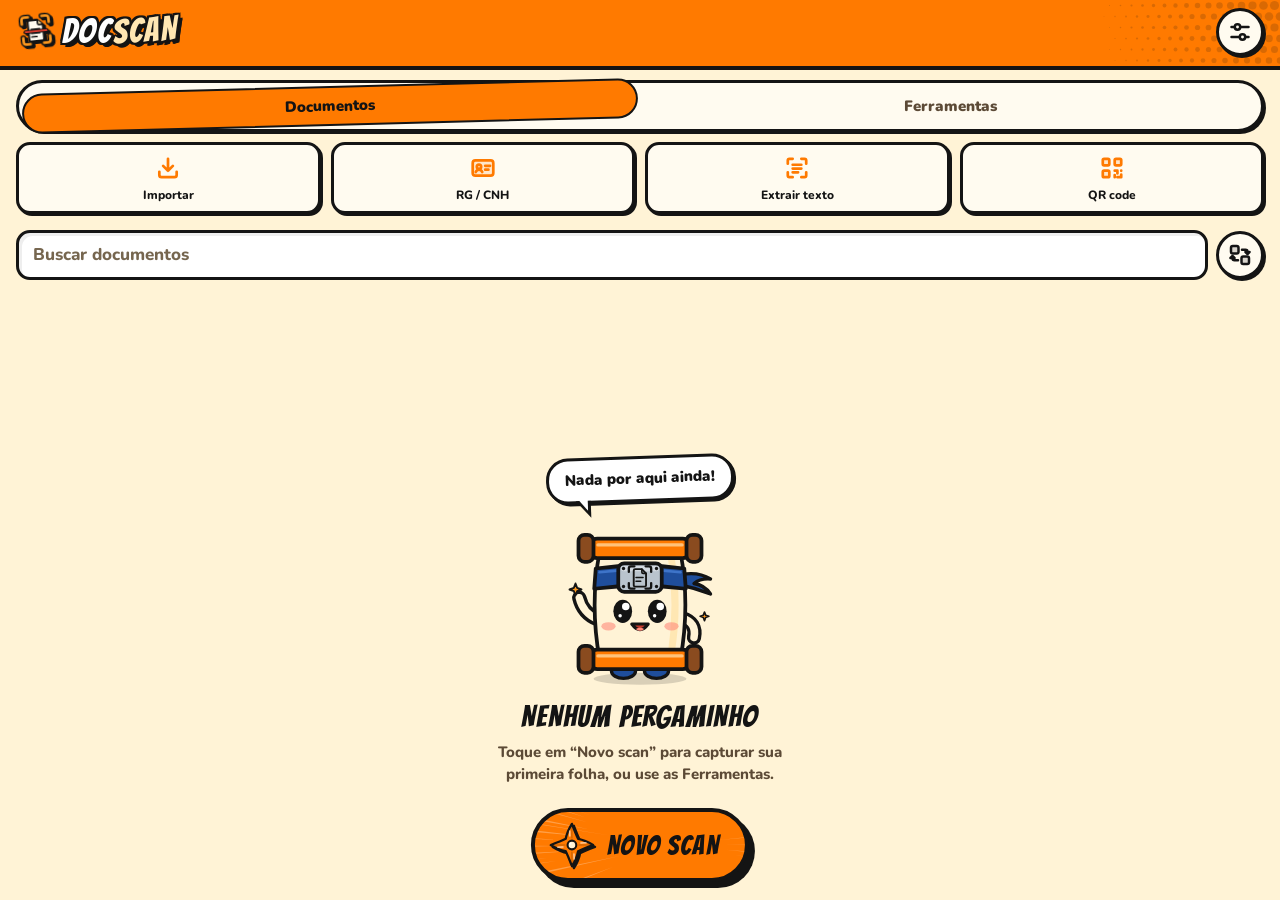
<file: index.html>
<!DOCTYPE html>
<html lang="pt-BR">
<head>
<meta charset="UTF-8">
<meta name="viewport" content="width=device-width, initial-scale=1, viewport-fit=cover">
<meta name="apple-mobile-web-app-capable" content="yes">
<meta name="mobile-web-app-capable" content="yes">
<meta name="apple-mobile-web-app-status-bar-style" content="default">
<meta name="apple-mobile-web-app-title" content="DocScan">
<meta name="theme-color" content="#FF7A00">
<meta name="format-detection" content="telephone=no">
<title>DocScan</title>
<link rel="manifest" href="manifest.json">
<link rel="apple-touch-icon" href="icons/apple-touch-icon.png">
<link rel="icon" href="icons/icon-192.png">
<link rel="preconnect" href="https://fonts.googleapis.com">
<link rel="preconnect" href="https://fonts.gstatic.com" crossorigin>
<link href="https://fonts.googleapis.com/css2?family=Bangers&family=Nunito:wght@700;800;900&display=swap" rel="stylesheet">
<link rel="stylesheet" href="css/theme.css">
<link rel="stylesheet" href="css/app.css">
</head>
<body>

<!-- ============ HOME ============ -->
<section class="screen is-active" id="screen-home">
  <header class="app-header">
    <h1 class="app-title"><img class="app-title__mark" src="assets/emblem.svg" alt="">Doc<span class="app-title__accent">Scan</span></h1>
    <span class="app-header__spacer"></span>
    <button class="btn-icon" id="home-settings" aria-label="Ajustes"><svg class="ico"><use href="assets/icons.svg#i-settings"/></svg></button>
  </header>
  <div class="home-tabs">
    <div class="seg" role="group" aria-label="Seções">
      <button class="seg__opt" aria-pressed="true" data-tab="docs">Documentos</button>
      <button class="seg__opt" aria-pressed="false" data-tab="tools">Ferramentas</button>
    </div>
  </div>
  <div class="screen__body" id="home-docs">
    <div class="quick-row">
      <button class="quick" data-quick="import"><svg class="ico"><use href="assets/icons-extra.svg#x-import"/></svg>Importar</button>
      <button class="quick" data-quick="idcard"><svg class="ico"><use href="assets/icons-extra.svg#x-id"/></svg>RG / CNH</button>
      <button class="quick" data-quick="ocr"><svg class="ico"><use href="assets/icons-extra.svg#x-ocr"/></svg>Extrair texto</button>
      <button class="quick" data-quick="qr"><svg class="ico"><use href="assets/icons-extra.svg#x-qr"/></svg>QR code</button>
    </div>
    <div class="search-row">
      <input class="field" id="home-search" type="search" placeholder="Buscar documentos" aria-label="Buscar documentos" autocomplete="off">
      <button class="btn-icon" id="home-sort" aria-label="Ordenar"><svg class="ico"><use href="assets/icons-extra.svg#x-sort"/></svg></button>
    </div>
    <div class="scroll-grid" id="doc-grid"></div>
    <div class="home-empty" id="home-empty" hidden>
      <div class="empty-state">
        <span class="speech">Nada por aqui ainda!</span>
        <img class="empty-state__art" src="assets/mascot.svg" alt="">
        <h3 class="empty-state__title">Nenhum pergaminho</h3>
        <p class="empty-state__text">Toque em “Novo scan” para capturar sua primeira folha, ou use as Ferramentas.</p>
      </div>
    </div>
  </div>
  <div class="screen__body" id="home-tools" hidden></div>
  <button class="scan-cta scan-cta--dock" id="btn-scan"><img class="scan-cta__star" src="assets/shuriken.svg" alt="">Novo scan</button>
</section>

<!-- ============ CAMERA ============ -->
<section class="screen" id="screen-camera">
  <div class="cam-screen">
    <video class="cam-video" id="cam-video" playsinline muted autoplay></video>
    <canvas class="cam-overlay" id="cam-overlay"></canvas>
    <div class="qr-frame" id="qr-frame" hidden></div>
    <div class="flash" id="cam-flash"></div>
    <div class="speed-burst" id="cam-burst"></div>
    <div class="cam-nocam" id="cam-nocam" hidden>
      <div class="panel panel--notice">
        <img src="assets/mascot.svg" alt="">
        <h3 id="nocam-title">Câmera ao vivo indisponível</h3>
        <p id="nocam-text">Use a câmera do próprio iPhone: tire a foto e o app encontra a folha sozinho.</p>
        <button class="btn btn--primary btn--lg btn--block" id="nocam-native"><svg class="ico"><use href="assets/icons.svg#i-camera"/></svg>Abrir câmera do iPhone</button>
        <button class="btn btn--secondary btn--block" id="nocam-gallery"><svg class="ico"><use href="assets/icons.svg#i-gallery"/></svg>Escolher fotos</button>
      </div>
    </div>
    <div class="cam-bar cam-bar--top">
      <button class="btn-icon btn-icon--dark" id="cam-close" aria-label="Fechar câmera"><svg class="ico"><use href="assets/icons.svg#i-close"/></svg></button>
      <button class="btn-icon btn-icon--dark" id="cam-torch" aria-pressed="false" aria-label="Lanterna" hidden><svg class="ico"><use href="assets/icons.svg#i-torch-off"/></svg></button>
      <span class="cam-bar__spacer"></span>
      <button class="chip-toggle chip-toggle--dark" id="cam-auto" aria-pressed="false"><span class="chip-toggle__dot"><svg class="ico"><use href="assets/icons.svg#i-bolt"/></svg></span>Auto</button>
    </div>
    <div class="cam-hint"><span class="hint-bubble" id="cam-hint">Procurando a folha<span class="hint-dots"><i></i><i></i><i></i></span></span></div>
    <div class="cam-bar cam-bar--bottom">
      <div class="cam-modes">
        <div class="seg seg--dark" role="group" aria-label="Modo de captura" id="cam-modes">
          <button class="seg__opt" data-mode="single" aria-pressed="true">Página</button>
          <button class="seg__opt" data-mode="batch" aria-pressed="false">Lote</button>
          <button class="seg__opt" data-mode="idcard" aria-pressed="false">RG/CNH</button>
          <button class="seg__opt" data-mode="qr" aria-pressed="false">QR</button>
        </div>
      </div>
      <div class="cam-bar__row">
        <span class="cam-action"><button class="btn-icon btn-icon--dark" id="cam-import" aria-label="Importar fotos"><svg class="ico"><use href="assets/icons.svg#i-gallery"/></svg></button><span class="cam-action__label">Importar</span></span>
        <button class="shutter" id="cam-shutter" aria-label="Capturar"><img class="shutter__star" src="assets/shuriken.svg" alt=""></button>
        <span class="cam-action"><button class="thumb-stack is-empty" id="cam-stack" aria-label="Concluir e ver o documento"><span class="count-badge" id="cam-count"></span></button><span class="cam-action__label">Concluir</span></span>
      </div>
    </div>
  </div>
</section>

<!-- ============ CROP ============ -->
<section class="screen" id="screen-crop">
  <header class="app-header app-header--sub">
    <button class="btn-icon" id="crop-back" aria-label="Voltar"><svg class="ico"><use href="assets/icons.svg#i-back"/></svg></button>
    <h2 class="app-title app-title--sm">Ajustar bordas</h2>
    <span id="crop-queue" class="txt-muted"></span>
  </header>
  <div class="crop-host" id="crop-host"></div>
  <nav class="toolbar">
    <button class="tool-btn" id="crop-auto"><svg class="ico"><use href="assets/icons.svg#i-wand"/></svg>Auto</button>
    <button class="tool-btn" id="crop-all"><svg class="ico"><use href="assets/icons.svg#i-expand"/></svg>Tudo</button>
    <button class="tool-btn" id="crop-retake"><svg class="ico"><use href="assets/icons.svg#i-camera"/></svg>Refazer</button>
    <button class="tool-btn" id="crop-ok" aria-pressed="true"><svg class="ico"><use href="assets/icons.svg#i-check"/></svg>Pronto</button>
  </nav>
</section>

<!-- ============ EDIT (filters) ============ -->
<section class="screen" id="screen-edit">
  <header class="app-header app-header--sub">
    <button class="btn-icon" id="edit-back" aria-label="Voltar"><svg class="ico"><use href="assets/icons.svg#i-back"/></svg></button>
    <h2 class="app-title app-title--sm" id="edit-title">Filtro</h2>
    <button class="btn btn--primary btn--sm" id="edit-save">Salvar</button>
  </header>
  <div class="stage edit-stage" id="edit-stage"><canvas id="edit-canvas"></canvas></div>
  <div class="edit-filters"><div class="filter-row" id="edit-filters"></div></div>
  <nav class="toolbar">
    <button class="tool-btn" id="edit-rotl"><svg class="ico"><use href="assets/icons.svg#i-rotate-left"/></svg>Girar</button>
    <button class="tool-btn" id="edit-rotr"><svg class="ico"><use href="assets/icons.svg#i-rotate-right"/></svg>Girar</button>
    <button class="tool-btn" id="edit-crop"><svg class="ico"><use href="assets/icons.svg#i-crop"/></svg>Recortar</button>
    <button class="tool-btn" id="edit-annot"><svg class="ico"><use href="assets/icons.svg#i-pencil"/></svg>Anotar</button>
  </nav>
</section>

<!-- ============ DOCUMENT ============ -->
<section class="screen" id="screen-doc">
  <header class="app-header app-header--sub">
    <button class="btn-icon" id="doc-back" aria-label="Voltar"><svg class="ico"><use href="assets/icons.svg#i-back"/></svg></button>
    <input class="hdr-title-input" id="doc-title" aria-label="Nome do documento" maxlength="80">
    <button class="btn-icon" id="doc-more" aria-label="Mais opções"><svg class="ico"><use href="assets/icons.svg#i-more"/></svg></button>
  </header>
  <div class="screen__body"><div class="tile-grid" id="doc-pages"></div></div>
  <nav class="toolbar doc-actions">
    <button class="tool-btn" id="doc-share"><svg class="ico"><use href="assets/icons.svg#i-share"/></svg>Enviar</button>
    <button class="tool-btn" id="doc-pdf"><svg class="ico"><use href="assets/icons.svg#i-pdf"/></svg>PDF</button>
    <button class="tool-btn" id="doc-ocr"><svg class="ico"><use href="assets/icons-extra.svg#x-ocr"/></svg>Texto</button>
    <button class="tool-btn" id="doc-sign"><svg class="ico"><use href="assets/icons-extra.svg#x-sign"/></svg>Assinar</button>
    <button class="tool-btn" id="doc-tools"><svg class="ico"><use href="assets/icons.svg#i-sparkle"/></svg>Mais</button>
  </nav>
</section>

<!-- ============ TOOL RUNNER ============ -->
<section class="screen" id="screen-tool">
  <header class="app-header app-header--sub">
    <button class="btn-icon" id="tool-back" aria-label="Voltar"><svg class="ico"><use href="assets/icons.svg#i-back"/></svg></button>
    <h2 class="app-title app-title--sm" id="tool-title">Ferramenta</h2>
  </header>
  <div class="screen__body" id="tool-body"></div>
  <div class="run-bar" id="tool-runbar"><button class="btn btn--primary btn--lg btn--block btn--comic" id="tool-run">Converter</button></div>
</section>

<!-- ============ PAGE PICKER (extract / organize) ============ -->
<section class="screen" id="screen-picker">
  <header class="app-header app-header--sub">
    <button class="btn-icon" id="picker-back" aria-label="Voltar"><svg class="ico"><use href="assets/icons.svg#i-back"/></svg></button>
    <h2 class="app-title app-title--sm" id="picker-title">Páginas</h2>
  </header>
  <div class="pick-bar" id="picker-bar"></div>
  <div class="screen__body"><div class="pick-grid" id="picker-grid"></div></div>
  <div class="run-bar"><button class="btn btn--primary btn--lg btn--block btn--comic" id="picker-ok">Pronto</button></div>
</section>

<!-- ============ SIGNATURE / STAMP PLACEMENT ============ -->
<section class="screen" id="screen-place">
  <header class="app-header app-header--sub">
    <button class="btn-icon" id="place-back" aria-label="Voltar"><svg class="ico"><use href="assets/icons.svg#i-back"/></svg></button>
    <h2 class="app-title app-title--sm">Assinar</h2>
    <button class="btn btn--primary btn--sm" id="place-ok">Concluir</button>
  </header>
  <div class="place-host" id="place-host"><div class="place-page" id="place-page"><img id="place-img" alt=""></div></div>
  <div class="page-nav">
    <button class="btn-icon btn-icon--sm" id="place-prev" aria-label="Página anterior"><svg class="ico"><use href="assets/icons.svg#i-arrow-left"/></svg></button>
    <span id="place-num">1 / 1</span>
    <button class="btn-icon btn-icon--sm" id="place-next" aria-label="Próxima página"><svg class="ico"><use href="assets/icons.svg#i-arrow-right"/></svg></button>
  </div>
  <nav class="toolbar">
    <button class="tool-btn" id="place-add-sign"><svg class="ico"><use href="assets/icons-extra.svg#x-sign"/></svg>Assinatura</button>
    <button class="tool-btn" id="place-add-text"><svg class="ico"><use href="assets/icons-extra.svg#x-text"/></svg>Texto</button>
    <button class="tool-btn" id="place-add-date"><svg class="ico"><use href="assets/icons.svg#i-check"/></svg>Data</button>
    <button class="tool-btn" id="place-add-img"><svg class="ico"><use href="assets/icons-extra.svg#x-image"/></svg>Carimbo</button>
  </nav>
</section>

<!-- ============ ANNOTATE ============ -->
<section class="screen" id="screen-annot">
  <header class="app-header app-header--sub">
    <button class="btn-icon" id="annot-back" aria-label="Cancelar"><svg class="ico"><use href="assets/icons.svg#i-close"/></svg></button>
    <h2 class="app-title app-title--sm">Anotar</h2>
    <button class="btn-icon" id="annot-undo" aria-label="Desfazer"><svg class="ico"><use href="assets/icons-extra.svg#x-undo"/></svg></button>
    <button class="btn btn--primary btn--sm" id="annot-ok">Aplicar</button>
  </header>
  <div class="annot-host" id="annot-host"><canvas id="annot-canvas"></canvas></div>
  <div class="color-row" id="annot-colors"></div>
  <nav class="toolbar">
    <button class="tool-btn" data-annot="pen" aria-pressed="true"><svg class="ico"><use href="assets/icons.svg#i-pencil"/></svg>Caneta</button>
    <button class="tool-btn" data-annot="marker" aria-pressed="false"><svg class="ico"><use href="assets/icons-extra.svg#x-highlight"/></svg>Marca-texto</button>
    <button class="tool-btn" data-annot="eraser" aria-pressed="false"><svg class="ico"><use href="assets/icons-extra.svg#x-eraser"/></svg>Apagar</button>
    <button class="tool-btn" data-annot="text" aria-pressed="false"><svg class="ico"><use href="assets/icons-extra.svg#x-text"/></svg>Texto</button>
  </nav>
</section>

<div id="overlays"></div>
<div class="toast-bubble" id="toast" role="status" aria-live="polite"></div>
<div class="loader" id="loader" role="alert" aria-live="assertive">
  <img class="loader__star" src="assets/shuriken.svg" alt="">
  <p class="loader__text" id="loader-text">Concentrando chakra…</p>
  <p class="loader__sub" id="loader-sub"></p>
  <div class="loader__bar" id="loader-bar" hidden><i></i></div>
</div>

<script src="js/libs.js"></script>
<script src="js/detect.js"></script>
<script src="js/warp.js"></script>
<script src="js/filters.js"></script>
<script src="js/cropper.js"></script>
<script src="js/camera.js"></script>
<script src="js/db.js"></script>
<script src="js/convert.js"></script>
<script src="js/ui.js"></script>
<script src="js/pages.js"></script>
<script src="js/annotate.js"></script>
<script src="js/tools.js"></script>
<script src="js/app.js"></script>
</body>
</html>
</file>
<file: css/theme.css>
/* DocScan v2 theme: cartoon ninja look (original art only).
   Fonts: Bangers + Nunito 700/800/900 via <link> in the page (see dev/theme-guide.html).
   Paths are relative to this file: art lives in ../assets/.

   CLASS CATALOG (states in [brackets])
   base       .ico .ico--sm .ico--lg .sr-only [hidden] .title-font .txt-muted .section-title .kunai-rule
   header     .app-header .app-header--sub .app-header__spacer .app-title .app-title--sm .app-title__mark .app-title__accent
   buttons    .btn .btn--primary .btn--secondary .btn--ghost .btn--danger .btn--blue .btn--block .btn--lg .btn--sm .btn--comic
              .btn-icon .btn-icon--primary .btn-icon--dark .btn-icon--sm .btn-icon--lg  [:active .is-pressed [disabled] [aria-pressed=true]]
   cta        .scan-cta .scan-cta__star .scan-cta--dock
   shutter    .shutter .shutter__star  [.is-spinning one-shot] [.is-busy loop] [disabled]
   switches   .seg .seg--dark .seg__opt [aria-pressed=true|.is-active]   .chip-toggle .chip-toggle--dark .chip-toggle__dot [aria-pressed=true|.is-on]
   stack      .thumb-stack .thumb-stack__img .count-badge [.is-empty] [.count-badge.is-bump]   .thumb-fly (--fly-dx --fly-dy --fly-scale)
   home       .scroll-grid .scroll-card .scroll-card__thumb .scroll-card__body .scroll-card__name .scroll-card__meta .scroll-card__tag
              .scroll-card__menu .scroll-list .scroll-card--row
   pages      .tile-grid .page-tile .page-tile__img .page-tile__num .page-tile__actions .mini-btn .mini-btn--danger .page-tile--add [.is-selected]
   filters    .filter-row .filter-chip .filter-chip__thumb .filter-chip__label .filter-chip__sub [aria-pressed=true|.is-active] [.is-loading]
   overlays   .backdrop .backdrop--center [.is-open]  .sheet .sheet__grip .sheet__title .sheet__body .sheet__actions
              .dialog .dialog__art .dialog__title .dialog__text .dialog__actions
   forms      .field-label .field .select .list-row .list-row__text .list-row__title .list-row__sub .switch
   toast      .toast-bubble .toast-bubble--ok .toast-bubble--error .toast-bubble__icon .toast-bubble--static [.is-show]
   hint       .cam-hint .hint-bubble .hint-bubble--found .hint-bubble--hold .hint-bubble--warn .hint-bubble__icon .hint-dots [.is-pop]
              .progress-ring (--p: 0..1)  .speech
   loader     .loader .loader--inline .loader--dark .loader__star .loader__text .loader__sub [.is-show]
   empty      .empty-state .empty-state__art .empty-state__title .empty-state__text   .panel .panel--notice
   camera     .cam-screen .cam-layer .cam-bar .cam-bar--top .cam-bar--bottom .cam-bar__row .cam-bar__row--center .cam-bar__spacer
              .cam-action .cam-action__label
   effects    .flash .speed-burst .speed-burst--ink [.is-firing one-shot]
   stage/bar  .stage .stage--dark .stage__img .toolbar .toolbar--dark .tool-btn [aria-pressed=true]
   utilities  .u-panel .u-paper .u-halftone .u-halftone--light .u-halftone-corner .u-speedlines .u-tilt-l .u-tilt-r .u-pop .u-bob .u-shake
   One-shot effects (.is-spinning .is-firing .is-bump .u-pop .u-shake .thumb-fly) always end with an animationend event,
   also under prefers-reduced-motion (where they become short fades).
*/

:root {
  --ink: #141414;
  --ink-2: #5C4A36;
  --orange: #FF7A00;
  --orange-2: #FF9A1F;
  --orange-3: #FFC27A;
  --cream: #FFF3D6;
  --cream-2: #FFE7B3;
  --paper: #FFFBF0;
  --white: #FFFFFF;
  --blue: #1F4E9C;
  --blue-2: #3E74C9;
  --metal: #B9C3CD;
  --metal-2: #8994A1;
  --red: #E23D2E;
  --red-deep: #B8281D;
  --red-tint: #FFE1DC;
  --wood: #8A4B1F;
  --night: #0E1014;
  --night-2: #1B1E25;

  --r-xs: 6px;
  --r-sm: 10px;
  --r-md: 14px;
  --r-lg: 20px;
  --r-xl: 28px;
  --r-pill: 999px;

  --ol-thin: 2px;
  --ol: 3px;
  --ol-thick: 4px;

  --shadow-sm: 2px 2px 0 var(--ink);
  --shadow: 4px 4px 0 var(--ink);
  --shadow-lg: 6px 6px 0 var(--ink);
  --shadow-press: 1px 1px 0 var(--ink);

  --font-title: "Bangers", "Avenir Next Condensed", "Impact", "Haettenschweiler", "Arial Narrow", system-ui, sans-serif;
  --font-ui: "Nunito", ui-rounded, "SF Pro Rounded", -apple-system, BlinkMacSystemFont, "Segoe UI", Roboto, system-ui, sans-serif;

  --safe-t: env(safe-area-inset-top, 0px);
  --safe-r: env(safe-area-inset-right, 0px);
  --safe-b: env(safe-area-inset-bottom, 0px);
  --safe-l: env(safe-area-inset-left, 0px);

  --ease-out: cubic-bezier(.2, .8, .2, 1);
  --ease-pop: cubic-bezier(.34, 1.56, .64, 1);

  --z-bar: 20;
  --z-flash: 30;
  --z-sheet: 60;
  --z-toast: 80;
  --z-loader: 90;
  --z-fly: 95;

  --halftone-dot: rgba(20, 20, 20, .10);
}

/* ---------- base ---------- */
:where(*, *::before, *::after) { box-sizing: border-box; }
:where(html) { -webkit-text-size-adjust: 100%; text-size-adjust: 100%; }
:where(body) {
  margin: 0;
  font-family: var(--font-ui);
  font-weight: 700;
  color: var(--ink);
  background: var(--cream);
  -webkit-tap-highlight-color: transparent;
  -webkit-font-smoothing: antialiased;
}
:where(button, input, select, textarea) { font: inherit; color: inherit; }
:where(img, svg, canvas, video) { max-width: 100%; }
[hidden] { display: none !important; }

.ico { width: 24px; height: 24px; flex: none; display: inline-block; vertical-align: middle; overflow: visible; }
.ico--sm { width: 20px; height: 20px; }
.ico--lg { width: 30px; height: 30px; }

.sr-only {
  position: absolute !important; width: 1px; height: 1px; padding: 0; margin: -1px;
  overflow: hidden; clip: rect(0 0 0 0); white-space: nowrap; border: 0;
}

.title-font {
  font-family: var(--font-title); font-weight: 400; font-synthesis: none;
  letter-spacing: .03em; text-transform: uppercase;
}
.txt-muted { color: var(--ink-2); }

.section-title {
  display: inline-block;
  margin: 18px 0 10px;
  font: 400 22px/1 var(--font-title);
  font-synthesis: none;
  letter-spacing: .04em;
  text-transform: uppercase;
  background: linear-gradient(transparent 58%, var(--orange-3) 58%, var(--orange-3) 92%, transparent 92%);
  padding: 0 4px;
}

.kunai-rule {
  border: 0;
  height: 28px;
  margin: 18px 0;
  background:
    url("../assets/kunai.svg") center / 84px 25px no-repeat,
    linear-gradient(var(--ink), var(--ink)) center / 100% 3px no-repeat;
}

/* ---------- header ---------- */
.app-header {
  position: sticky;
  top: 0;
  z-index: var(--z-bar);
  display: flex;
  align-items: center;
  gap: 10px;
  min-height: 64px;
  padding: calc(var(--safe-t) + 10px) calc(var(--safe-r) + 16px) 12px calc(var(--safe-l) + 16px);
  background: var(--orange);
  border-bottom: var(--ol-thick) solid var(--ink);
  overflow: hidden;
  isolation: isolate;
}
.app-header::before {
  content: "";
  position: absolute;
  top: 0; right: 0; bottom: 0;
  width: 220px;
  z-index: -1;
  pointer-events: none;
  background: rgba(20, 20, 20, .16);
  -webkit-mask: url("../assets/halftone-fade.svg") right top / 220px 220px no-repeat;
  mask: url("../assets/halftone-fade.svg") right top / 220px 220px no-repeat;
}
.app-header--sub { background: var(--cream-2); min-height: 60px; }
.app-header--sub::before { background: rgba(20, 20, 20, .10); }
.app-header__spacer { flex: 1 1 auto; min-width: 0; }

.app-title {
  display: block;
  flex: 0 1 auto;
  margin: 0;
  min-width: 0;
  font: 400 34px/1 var(--font-title);
  font-synthesis: none;
  letter-spacing: .04em;
  text-transform: uppercase;
  color: var(--white);
  text-shadow:
    -2px -2px 0 var(--ink), 2px -2px 0 var(--ink), -2px 2px 0 var(--ink), 2px 2px 0 var(--ink),
    0 -2px 0 var(--ink), 0 2px 0 var(--ink), -2px 0 0 var(--ink), 2px 0 0 var(--ink),
    4px 4px 0 var(--ink), 3px 4px 0 var(--ink), 4px 3px 0 var(--ink);
  white-space: nowrap;
  overflow: hidden;
  text-overflow: ellipsis;
  padding: 2px 6px 4px 2px;
}
.app-title--sm { font-size: 26px; }
.app-title__mark { display: inline-block; width: 36px; height: 36px; margin: -6px 8px -4px 0; vertical-align: middle; transform: rotate(-6deg); filter: drop-shadow(2px 2px 0 var(--ink)); }
.app-title--sm .app-title__mark { width: 28px; height: 28px; margin-right: 6px; }
.app-title__accent { color: var(--cream-2); display: inline-block; transform: rotate(-3deg) translateY(-1px); }

/* ---------- buttons ---------- */
.btn {
  --btn-bg: var(--paper);
  --btn-fg: var(--ink);
  position: relative;
  display: inline-flex;
  align-items: center;
  justify-content: center;
  gap: 8px;
  min-height: 48px;
  min-width: 48px;
  padding: 10px 18px;
  border: var(--ol) solid var(--ink);
  border-radius: var(--r-md);
  background: var(--btn-bg);
  color: var(--btn-fg);
  font: 900 16px/1.1 var(--font-ui);
  letter-spacing: .01em;
  text-align: center;
  text-decoration: none;
  box-shadow: var(--shadow);
  cursor: pointer;
  user-select: none;
  -webkit-user-select: none;
  touch-action: manipulation;
  -webkit-appearance: none;
  appearance: none;
  transition: transform .08s ease-out, box-shadow .08s ease-out, background-color .15s, filter .15s;
}
.btn:active, .btn.is-pressed { transform: translate(3px, 3px); box-shadow: var(--shadow-press); }
.btn:focus-visible, .btn-icon:focus-visible, .seg__opt:focus-visible, .chip-toggle:focus-visible,
.filter-chip:focus-visible, .scroll-card:focus-visible, .mini-btn:focus-visible, .tool-btn:focus-visible,
.shutter:focus-visible, .scan-cta:focus-visible, .thumb-stack:focus-visible, .switch:focus-visible {
  outline: 3px solid var(--blue);
  outline-offset: 3px;
}
.btn[disabled], .btn[aria-disabled="true"], .btn.is-disabled {
  --btn-bg: var(--cream-2);
  --btn-fg: var(--ink-2);
  cursor: not-allowed;
  opacity: .62;
  transform: none;
  box-shadow: var(--shadow-sm);
}
.btn--primary { --btn-bg: var(--orange); }
.btn--secondary { --btn-bg: var(--paper); }
.btn--danger { --btn-bg: var(--red-deep); --btn-fg: var(--white); }
.btn--blue { --btn-bg: var(--blue); --btn-fg: var(--white); }
.btn--ghost { --btn-bg: transparent; border-color: transparent; box-shadow: none; }
.btn--ghost:active, .btn--ghost.is-pressed { transform: none; box-shadow: none; background: rgba(20, 20, 20, .08); }
.btn--block { display: flex; width: 100%; }
.btn--lg { min-height: 58px; padding: 12px 22px; font-size: 19px; border-radius: var(--r-lg); }
.btn--sm { min-height: 44px; padding: 8px 12px; font-size: 14px; box-shadow: var(--shadow-sm); }
.btn--sm:active, .btn--sm.is-pressed { transform: translate(2px, 2px); box-shadow: 0 0 0 var(--ink); }
.btn--comic { font: 400 22px/1 var(--font-title); font-synthesis: none; letter-spacing: .05em; text-transform: uppercase; padding-top: 12px; }
.btn .ico { margin: -2px 0; }

.btn-icon {
  --btn-bg: var(--paper);
  --btn-fg: var(--ink);
  position: relative;
  display: inline-grid;
  place-items: center;
  flex: none;
  width: 48px;
  height: 48px;
  padding: 0;
  border: var(--ol) solid var(--ink);
  border-radius: 50%;
  background: var(--btn-bg);
  color: var(--btn-fg);
  box-shadow: var(--shadow-sm);
  cursor: pointer;
  touch-action: manipulation;
  -webkit-appearance: none;
  appearance: none;
  transition: transform .08s ease-out, box-shadow .08s ease-out, background-color .15s;
}
.btn-icon:active, .btn-icon.is-pressed { transform: translate(2px, 2px); box-shadow: 0 0 0 var(--ink); }
.btn-icon[aria-pressed="true"] { --btn-bg: var(--orange-2); }
.btn-icon[disabled] { opacity: .45; cursor: not-allowed; transform: none; }
.btn-icon--primary { --btn-bg: var(--orange); }
.btn-icon--sm { width: 44px; height: 44px; }
.btn-icon--sm .ico { width: 20px; height: 20px; }
.btn-icon--lg { width: 56px; height: 56px; box-shadow: var(--shadow); }
.btn-icon--dark {
  --btn-bg: rgba(14, 16, 20, .62);
  --btn-fg: var(--white);
  border: 2.5px solid rgba(255, 255, 255, .92);
  box-shadow: none;
  -webkit-backdrop-filter: blur(6px);
  backdrop-filter: blur(6px);
}
.btn-icon--dark:active, .btn-icon--dark.is-pressed { transform: scale(.92); box-shadow: none; --btn-bg: rgba(255, 255, 255, .22); }
.btn-icon--dark[aria-pressed="true"] { --btn-bg: var(--orange-2); --btn-fg: var(--ink); border-color: var(--ink); box-shadow: 0 0 0 2px var(--orange-2); }

/* ---------- home CTA ---------- */
.scan-cta {
  position: relative;
  display: inline-flex;
  align-items: center;
  justify-content: center;
  gap: 12px;
  min-height: 64px;
  padding: 10px 26px 10px 14px;
  border: var(--ol-thick) solid var(--ink);
  border-radius: var(--r-pill);
  background: var(--orange);
  color: var(--ink);
  font: 400 27px/1 var(--font-title);
  font-synthesis: none;
  letter-spacing: .05em;
  text-transform: uppercase;
  box-shadow: var(--shadow-lg);
  cursor: pointer;
  touch-action: manipulation;
  -webkit-appearance: none;
  appearance: none;
  overflow: hidden;
  isolation: isolate;
  transition: transform .08s ease-out, box-shadow .08s ease-out;
}
.scan-cta::before {
  content: "";
  position: absolute;
  inset: -40% -10%;
  z-index: -1;
  background: rgba(255, 255, 255, .28);
  -webkit-mask: url("../assets/speedlines.svg") 20% 50% / 140% auto no-repeat;
  mask: url("../assets/speedlines.svg") 20% 50% / 140% auto no-repeat;
  pointer-events: none;
}
.scan-cta:active { transform: translate(4px, 4px); box-shadow: 2px 2px 0 var(--ink); }
.scan-cta:active .scan-cta__star { animation: ds-spin .5s linear infinite; }
.scan-cta__star { width: 46px; height: 46px; flex: none; filter: drop-shadow(2px 2px 0 var(--ink)); }
.scan-cta--dock {
  position: fixed;
  left: 50%;
  bottom: calc(var(--safe-b) + 18px);
  z-index: var(--z-bar);
  transform: translateX(-50%);
  white-space: nowrap;
}
.scan-cta--dock:active { transform: translateX(-50%) translate(4px, 4px); }

/* ---------- shuriken shutter ---------- */
.shutter {
  position: relative;
  display: grid;
  place-items: center;
  flex: none;
  width: 84px;
  height: 84px;
  padding: 0;
  border: var(--ol-thick) solid var(--ink);
  border-radius: 50%;
  background: var(--orange);
  box-shadow: 0 0 0 3px rgba(255, 255, 255, .9), 0 8px 18px rgba(0, 0, 0, .45);
  cursor: pointer;
  touch-action: manipulation;
  -webkit-appearance: none;
  appearance: none;
  transition: transform .1s ease-out;
}
.shutter::before {
  content: "";
  position: absolute;
  inset: 6px;
  border-radius: 50%;
  background: var(--paper);
  border: var(--ol) solid var(--ink);
}
.shutter__star { position: relative; width: 56px; height: 56px; display: block; pointer-events: none; }
.shutter:active { transform: scale(.92); }
.shutter.is-spinning .shutter__star { animation: ds-throw .65s cubic-bezier(.2, .7, .2, 1) 1; }
.shutter.is-busy .shutter__star { animation: ds-spin .7s linear infinite; }
.shutter.is-busy::before { background: var(--cream-2); }
.shutter[disabled] { opacity: .5; cursor: not-allowed; transform: none; }

/* ---------- segmented switch + toggle chip ---------- */
.seg {
  display: inline-flex;
  gap: 4px;
  padding: 3px;
  border: var(--ol) solid var(--ink);
  border-radius: var(--r-pill);
  background: var(--paper);
  box-shadow: var(--shadow-sm);
}
.seg__opt {
  position: relative;
  min-height: 40px;
  padding: 6px 16px;
  border: 2.5px solid transparent;
  border-radius: var(--r-pill);
  background: transparent;
  color: var(--ink-2);
  font: 900 15px/1 var(--font-ui);
  white-space: nowrap;
  cursor: pointer;
  touch-action: manipulation;
  -webkit-appearance: none;
  appearance: none;
  transition: background-color .18s, color .18s, transform .18s var(--ease-pop);
}
.seg__opt::after { content: ""; position: absolute; inset: -5px -2px; }
.seg__opt[aria-pressed="true"], .seg__opt[aria-selected="true"], .seg__opt.is-active {
  background: var(--orange);
  border-color: var(--ink);
  color: var(--ink);
  transform: rotate(-1.5deg);
}
.seg--dark {
  background: rgba(14, 16, 20, .62);
  border: 2.5px solid rgba(255, 255, 255, .92);
  box-shadow: none;
  -webkit-backdrop-filter: blur(6px);
  backdrop-filter: blur(6px);
}
.seg--dark .seg__opt { color: var(--white); }
.seg--dark .seg__opt[aria-pressed="true"], .seg--dark .seg__opt[aria-selected="true"], .seg--dark .seg__opt.is-active { color: var(--ink); }

.chip-toggle {
  display: inline-flex;
  align-items: center;
  gap: 7px;
  min-height: 44px;
  padding: 6px 14px 6px 9px;
  border: var(--ol) solid var(--ink);
  border-radius: var(--r-pill);
  background: var(--paper);
  color: var(--ink);
  font: 900 15px/1 var(--font-ui);
  box-shadow: var(--shadow-sm);
  cursor: pointer;
  touch-action: manipulation;
  -webkit-appearance: none;
  appearance: none;
  transition: background-color .15s, transform .08s;
}
.chip-toggle:active { transform: translate(2px, 2px); box-shadow: 0 0 0 var(--ink); }
.chip-toggle__dot {
  display: grid;
  place-items: center;
  width: 24px;
  height: 24px;
  border-radius: 50%;
  border: 2.5px solid currentColor;
  background: var(--metal);
  color: var(--ink);
  transition: background-color .15s, transform .2s var(--ease-pop);
}
.chip-toggle__dot .ico { width: 14px; height: 14px; opacity: .45; }
.chip-toggle[aria-pressed="true"], .chip-toggle.is-on { background: var(--orange); }
.chip-toggle[aria-pressed="true"] .chip-toggle__dot, .chip-toggle.is-on .chip-toggle__dot {
  background: var(--paper);
  transform: rotate(-12deg) scale(1.08);
}
.chip-toggle[aria-pressed="true"] .chip-toggle__dot .ico, .chip-toggle.is-on .chip-toggle__dot .ico { opacity: 1; }
.chip-toggle--dark {
  background: rgba(14, 16, 20, .62);
  border: 2.5px solid rgba(255, 255, 255, .92);
  color: var(--white);
  box-shadow: none;
  -webkit-backdrop-filter: blur(6px);
  backdrop-filter: blur(6px);
}
.chip-toggle--dark:active { transform: scale(.95); }
.chip-toggle--dark .chip-toggle__dot { border-color: var(--white); background: rgba(255, 255, 255, .18); color: var(--white); }
.chip-toggle--dark[aria-pressed="true"], .chip-toggle--dark.is-on { background: var(--orange); border-color: var(--ink); color: var(--ink); }
.chip-toggle--dark[aria-pressed="true"] .chip-toggle__dot, .chip-toggle--dark.is-on .chip-toggle__dot {
  border-color: var(--ink); background: var(--paper); color: var(--ink);
}

/* ---------- thumbnail stack ---------- */
.thumb-stack {
  position: relative;
  display: block;
  flex: none;
  width: 60px;
  height: 66px;
  padding: 0;
  border: 0;
  background: none;
  cursor: pointer;
  touch-action: manipulation;
  -webkit-appearance: none;
  appearance: none;
}
.thumb-stack__img {
  position: absolute;
  left: 7px;
  top: 3px;
  width: 46px;
  height: 56px;
  object-fit: cover;
  background: var(--white);
  border: 2.5px solid var(--white);
  border-radius: 6px;
  box-shadow: 0 0 0 2.5px var(--ink), 3px 3px 0 2.5px var(--ink);
  transition: transform .25s var(--ease-pop);
}
.thumb-stack__img:nth-last-of-type(2) { transform: rotate(8deg) translate(3px, 1px); }
.thumb-stack__img:nth-last-of-type(3) { transform: rotate(-9deg) translate(-3px, 1px); }
.thumb-stack__img:nth-last-of-type(n+4) { display: none; }
.thumb-stack.is-empty::before {
  content: "";
  position: absolute;
  left: 7px; top: 3px; width: 46px; height: 56px;
  border: 2.5px dashed rgba(255, 255, 255, .7);
  border-radius: 6px;
}
.thumb-stack:active .thumb-stack__img:last-of-type { transform: scale(.92); }
.count-badge {
  position: absolute;
  top: -9px;
  right: -9px;
  z-index: 1;
  display: grid;
  place-items: center;
  min-width: 28px;
  height: 28px;
  padding: 1px 6px 0;
  border: 2.5px solid var(--ink);
  border-radius: 14px;
  background: var(--orange);
  color: var(--ink);
  font: 400 18px/1 var(--font-title);
  font-synthesis: none;
  letter-spacing: .02em;
  box-shadow: 2px 2px 0 var(--ink);
}
.count-badge:empty, .thumb-stack.is-empty .count-badge { display: none; }
.count-badge.is-bump { animation: ds-bump .45s var(--ease-pop) 1; }

.thumb-fly {
  position: fixed;
  z-index: var(--z-fly);
  pointer-events: none;
  object-fit: cover;
  background: var(--white);
  border: 3px solid var(--white);
  border-radius: 8px;
  box-shadow: 0 0 0 3px var(--ink), 6px 6px 0 3px rgba(20, 20, 20, .5);
  transform-origin: 50% 50%;
  animation: ds-fly .5s cubic-bezier(.35, 0, .35, 1) forwards;
}

/* ---------- home: document scroll cards ---------- */
.scroll-grid {
  display: grid;
  grid-template-columns: repeat(2, minmax(0, 1fr));
  gap: 26px 18px;
  padding: 22px 16px 120px;
}
@media (min-width: 600px) { .scroll-grid { grid-template-columns: repeat(3, minmax(0, 1fr)); } }
@media (min-width: 900px) { .scroll-grid { grid-template-columns: repeat(4, minmax(0, 1fr)); } }

.scroll-card {
  position: relative;
  display: flex;
  flex-direction: column;
  gap: 8px;
  min-width: 0;
  margin: 0 6px;
  padding: 16px 9px 16px;
  border: var(--ol) solid var(--ink);
  border-radius: 4px;
  background: var(--paper);
  color: var(--ink);
  box-shadow: var(--shadow);
  text-align: left;
  font: inherit;
  cursor: pointer;
  touch-action: manipulation;
  -webkit-appearance: none;
  appearance: none;
  transition: transform .08s ease-out, box-shadow .08s ease-out;
}
.scroll-card::before, .scroll-card::after {
  content: "";
  position: absolute;
  left: -11px;
  right: -11px;
  height: 16px;
  border: var(--ol) solid var(--ink);
  border-radius: 8px;
  background:
    linear-gradient(90deg, var(--wood) 0 9px, var(--ink) 9px 12px, transparent 12px calc(100% - 12px), var(--ink) calc(100% - 12px) calc(100% - 9px), var(--wood) calc(100% - 9px)),
    linear-gradient(180deg, #FFB35C 0 35%, var(--orange) 35% 75%, #E56A00 75%);
  box-shadow: 2px 2px 0 var(--ink);
  pointer-events: none;
}
.scroll-card::before { top: -10px; }
.scroll-card::after { bottom: -10px; }
.scroll-card:active { transform: translate(3px, 3px); box-shadow: var(--shadow-press); }
.scroll-card__thumb {
  display: block;
  width: 100%;
  aspect-ratio: 3 / 4;
  object-fit: cover;
  border: 2.5px solid var(--ink);
  border-radius: 3px;
  background-color: var(--cream-2);
  background-image: radial-gradient(var(--halftone-dot) 1.3px, transparent 1.8px);
  background-size: 9px 9px;
}
.scroll-card__body { display: flex; flex-direction: column; gap: 2px; min-width: 0; }
.scroll-card__name {
  margin: 0;
  font: 900 15px/1.2 var(--font-ui);
  overflow: hidden;
  display: -webkit-box;
  -webkit-line-clamp: 2;
  -webkit-box-orient: vertical;
  word-break: break-word;
}
.scroll-card__meta { margin: 0; font: 800 12.5px/1.3 var(--font-ui); color: var(--ink-2); }
.scroll-card__tag {
  position: absolute;
  top: 20px;
  left: 4px;
  padding: 3px 7px 2px;
  border: 2px solid var(--ink);
  border-radius: 8px;
  background: var(--orange-2);
  font: 400 15px/1 var(--font-title);
  font-synthesis: none;
  letter-spacing: .03em;
  transform: rotate(-6deg);
  box-shadow: 2px 2px 0 var(--ink);
}
.scroll-card__menu { position: absolute; top: 12px; right: 2px; }

.scroll-list { display: grid; gap: 18px; padding: 18px 16px 120px; }
.scroll-card--row { flex-direction: row; align-items: center; gap: 12px; margin: 0 8px; padding: 9px 16px; }
.scroll-card--row::before, .scroll-card--row::after { left: auto; right: auto; top: -11px; bottom: -11px; width: 16px; height: auto;
  background:
    linear-gradient(180deg, var(--wood) 0 9px, var(--ink) 9px 12px, transparent 12px calc(100% - 12px), var(--ink) calc(100% - 12px) calc(100% - 9px), var(--wood) calc(100% - 9px)),
    linear-gradient(90deg, #FFB35C 0 35%, var(--orange) 35% 75%, #E56A00 75%);
}
.scroll-card--row::before { left: -10px; }
.scroll-card--row::after { right: -10px; }
.scroll-card--row .scroll-card__thumb { width: 64px; flex: none; }
.scroll-card--row .scroll-card__body { flex: 1; }
.scroll-card--row .scroll-card__tag { top: 4px; left: 8px; }
.scroll-card--row .scroll-card__menu { position: static; }

/* ---------- document: page tiles ---------- */
.tile-grid {
  display: grid;
  grid-template-columns: repeat(2, minmax(0, 1fr));
  gap: 22px 16px;
  padding: 22px 16px 24px;
}
@media (min-width: 520px) { .tile-grid { grid-template-columns: repeat(3, minmax(0, 1fr)); } }
@media (min-width: 800px) { .tile-grid { grid-template-columns: repeat(4, minmax(0, 1fr)); } }

.page-tile {
  position: relative;
  display: flex;
  flex-direction: column;
  min-width: 0;
  border: var(--ol) solid var(--ink);
  border-radius: var(--r-sm);
  background: var(--paper);
  box-shadow: var(--shadow);
}
.page-tile__img {
  display: block;
  width: 100%;
  aspect-ratio: 3 / 4;
  object-fit: contain;
  background: var(--white);
  border-radius: 7px 7px 0 0;
  cursor: pointer;
}
button.page-tile__img { padding: 0; border: 0; }
.page-tile__num {
  position: absolute;
  top: -12px;
  left: -12px;
  z-index: 1;
  display: grid;
  place-items: center;
  min-width: 32px;
  height: 32px;
  padding: 1px 6px 0;
  border: var(--ol) solid var(--ink);
  border-radius: 16px;
  background: var(--orange);
  color: var(--ink);
  font: 400 19px/1 var(--font-title);
  font-synthesis: none;
  box-shadow: 2px 2px 0 var(--ink);
  transform: rotate(-8deg);
}
.page-tile__actions {
  display: flex;
  border-top: var(--ol) solid var(--ink);
  background: var(--cream-2);
  border-radius: 0 0 7px 7px;
  overflow: hidden;
}
.mini-btn {
  flex: 1 1 0;
  display: grid;
  place-items: center;
  min-width: 0;
  min-height: 44px;
  padding: 0;
  border: 0;
  background: none;
  color: var(--ink);
  cursor: pointer;
  touch-action: manipulation;
  -webkit-appearance: none;
  appearance: none;
}
.mini-btn + .mini-btn { border-left: 2px solid var(--ink); }
.mini-btn:active { background: var(--orange-3); }
.mini-btn--danger { color: var(--red-deep); }
.mini-btn--danger:active { background: var(--red-tint); }
.mini-btn[disabled] { opacity: .3; cursor: default; background: none; }
.mini-btn .ico { width: 22px; height: 22px; }
.page-tile.is-selected { outline: var(--ol-thick) solid var(--orange); outline-offset: 3px; }
.page-tile--add {
  align-items: center;
  justify-content: center;
  gap: 8px;
  min-height: 160px;
  border-style: dashed;
  background: transparent;
  box-shadow: none;
  color: var(--ink);
  font: 900 15px/1.2 var(--font-ui);
  cursor: pointer;
}
.page-tile--add .ico { width: 34px; height: 34px; padding: 6px; border: var(--ol) solid var(--ink); border-radius: 50%; background: var(--orange); box-shadow: var(--shadow-sm); box-sizing: content-box; }
.page-tile--add:active { background: var(--cream-2); }

/* ---------- edit: filter chips ---------- */
.filter-row {
  display: flex;
  gap: 10px;
  overflow-x: auto;
  overscroll-behavior-x: contain;
  padding: 10px 16px 16px;
  scroll-snap-type: x proximity;
  scroll-padding: 0 16px;
  -webkit-overflow-scrolling: touch;
  scrollbar-width: none;
}
.filter-row::-webkit-scrollbar { display: none; }
.filter-chip {
  flex: 0 0 auto;
  display: flex;
  flex-direction: column;
  align-items: stretch;
  width: 84px;
  padding: 5px 5px 7px;
  border: var(--ol) solid var(--ink);
  border-radius: var(--r-md);
  background: var(--paper);
  color: var(--ink);
  text-align: center;
  box-shadow: var(--shadow-sm);
  scroll-snap-align: start;
  cursor: pointer;
  touch-action: manipulation;
  -webkit-appearance: none;
  appearance: none;
  transition: transform .2s var(--ease-pop), background-color .15s, box-shadow .15s;
}
.filter-chip__thumb {
  display: block;
  width: 100%;
  aspect-ratio: 1 / 1;
  object-fit: cover;
  border: 2px solid var(--ink);
  border-radius: 8px;
  background: var(--white);
}
.filter-chip__label {
  margin-top: 6px;
  font: 400 15px/1.05 var(--font-title);
  font-synthesis: none;
  letter-spacing: .04em;
  text-transform: uppercase;
  white-space: nowrap;
}
.filter-chip__sub { margin-top: 1px; font: 800 10.5px/1.15 var(--font-ui); color: var(--ink-2); }
.filter-chip[aria-pressed="true"], .filter-chip[aria-checked="true"], .filter-chip.is-active {
  background: var(--orange);
  transform: translateY(-4px) rotate(-1.5deg);
  box-shadow: var(--shadow);
}
.filter-chip[aria-pressed="true"] .filter-chip__sub, .filter-chip[aria-checked="true"] .filter-chip__sub,
.filter-chip.is-active .filter-chip__sub { color: var(--ink); }
.filter-chip.is-loading .filter-chip__thumb {
  background-color: var(--cream-2);
  background-image: radial-gradient(var(--halftone-dot) 1.3px, transparent 1.8px);
  background-size: 8px 8px;
  animation: ds-breathe 1.2s ease-in-out infinite;
}

/* ---------- bottom sheet / dialog ---------- */
.backdrop {
  position: fixed;
  inset: 0;
  z-index: var(--z-sheet);
  display: flex;
  align-items: flex-end;
  justify-content: center;
  background: rgba(20, 20, 20, .52);
  opacity: 0;
  visibility: hidden;
  transition: opacity .22s ease-out, visibility 0s linear .22s;
}
.backdrop.is-open { opacity: 1; visibility: visible; transition: opacity .22s ease-out; }
.backdrop--center { align-items: center; padding: 16px; }

.sheet {
  position: relative;
  width: 100%;
  max-width: 520px;
  max-height: 88vh;
  overflow-y: auto;
  overscroll-behavior: contain;
  padding: 10px calc(var(--safe-r) + 18px) calc(var(--safe-b) + 20px) calc(var(--safe-l) + 18px);
  border: var(--ol) solid var(--ink);
  border-bottom: 0;
  border-radius: var(--r-xl) var(--r-xl) 0 0;
  background-color: var(--cream);
  background-image: radial-gradient(var(--halftone-dot) 1.2px, transparent 1.7px);
  background-size: 11px 11px;
  box-shadow: 0 -4px 0 var(--orange);
  transform: translateY(105%);
  transition: transform .3s var(--ease-out);
}
.backdrop.is-open .sheet { transform: none; }
.sheet__grip { width: 46px; height: 6px; margin: 0 auto 12px; border-radius: 3px; background: var(--ink); opacity: .28; }
.sheet__title {
  margin: 2px 0 12px;
  font: 400 27px/1 var(--font-title);
  font-synthesis: none;
  letter-spacing: .04em;
  text-transform: uppercase;
}
.sheet__body { font: 800 15px/1.45 var(--font-ui); }
.sheet__actions { display: grid; gap: 12px; margin-top: 18px; }

.dialog {
  position: relative;
  width: 100%;
  max-width: 340px;
  padding: 22px 18px 18px;
  border: var(--ol) solid var(--ink);
  border-radius: var(--r-lg);
  background: var(--paper);
  box-shadow: var(--shadow-lg);
  transform: scale(.88) rotate(-1.5deg);
  opacity: 0;
  transition: transform .26s var(--ease-pop), opacity .18s ease-out;
}
.backdrop.is-open .dialog { transform: none; opacity: 1; }
.dialog__art { display: block; width: 84px; height: auto; margin: -58px auto 6px; filter: drop-shadow(3px 3px 0 var(--ink)); }
.dialog__title {
  margin: 0 0 8px;
  font: 400 27px/1.05 var(--font-title);
  font-synthesis: none;
  letter-spacing: .04em;
  text-transform: uppercase;
}
.dialog__text { margin: 0; font: 800 15px/1.45 var(--font-ui); color: var(--ink-2); }
.dialog__actions { display: flex; gap: 12px; margin-top: 20px; }
.dialog__actions > .btn { flex: 1 1 0; padding-left: 10px; padding-right: 10px; }

/* ---------- forms ---------- */
.field-label {
  display: block;
  margin: 0 0 6px;
  font: 900 12.5px/1.2 var(--font-ui);
  letter-spacing: .08em;
  text-transform: uppercase;
  color: var(--ink-2);
}
.field, .select {
  display: block;
  width: 100%;
  min-height: 50px;
  padding: 11px 14px;
  border: var(--ol) solid var(--ink);
  border-radius: var(--r-md);
  background: var(--white);
  color: var(--ink);
  font: 800 17px/1.2 var(--font-ui);
  box-shadow: inset 3px 3px 0 rgba(20, 20, 20, .07);
  -webkit-appearance: none;
  appearance: none;
}
.field::placeholder { color: #76664F; opacity: 1; }
.field:focus, .select:focus { outline: none; border-color: var(--blue); box-shadow: 0 0 0 3px rgba(31, 78, 156, .3); }
.select {
  padding-right: 44px;
  background-image:
    linear-gradient(45deg, transparent 50%, var(--ink) 50% 70%, transparent 70%),
    linear-gradient(-45deg, transparent 50%, var(--ink) 50% 70%, transparent 70%);
  background-size: 8px 8px, 8px 8px;
  background-position: right 22px center, right 15px center;
  background-repeat: no-repeat;
}

.list-row {
  display: flex;
  align-items: center;
  gap: 12px;
  min-height: 60px;
  padding: 8px 0;
  border-bottom: 2.5px dashed rgba(20, 20, 20, .2);
  cursor: pointer;
}
.list-row:last-child { border-bottom: 0; }
.list-row__text { flex: 1 1 auto; min-width: 0; }
.list-row__title { display: block; font: 900 16px/1.25 var(--font-ui); }
.list-row__sub { display: block; font: 800 13px/1.3 var(--font-ui); color: var(--ink-2); }

.switch {
  position: relative;
  flex: none;
  width: 60px;
  height: 36px;
  margin: 0;
  border: var(--ol) solid var(--ink);
  border-radius: 18px;
  background: var(--metal);
  box-shadow: var(--shadow-sm);
  cursor: pointer;
  -webkit-appearance: none;
  appearance: none;
  transition: background-color .15s;
}
.switch::before {
  content: "";
  position: absolute;
  top: 3px;
  left: 3px;
  width: 24px;
  height: 24px;
  border: var(--ol) solid var(--ink);
  border-radius: 50%;
  background: var(--white);
  transition: transform .22s var(--ease-pop);
}
.switch:checked { background: var(--orange); }
.switch:checked::before { transform: translateX(24px) rotate(90deg); background: var(--paper); }

/* ---------- speech-bubble toast ---------- */
.toast-bubble {
  --bubble-bg: var(--white);
  position: fixed;
  left: 50%;
  bottom: calc(var(--safe-b) + 28px);
  z-index: var(--z-toast);
  display: flex;
  align-items: center;
  gap: 10px;
  width: max-content;
  max-width: min(340px, calc(100vw - 32px));
  padding: 12px 18px;
  border: var(--ol) solid var(--ink);
  border-radius: 24px;
  background: var(--bubble-bg);
  color: var(--ink);
  font: 900 15px/1.3 var(--font-ui);
  box-shadow: var(--shadow);
  pointer-events: none;
  opacity: 0;
  transform: translate(-50%, 18px) scale(.85);
  transition: opacity .18s ease-out, transform .3s var(--ease-pop);
}
.toast-bubble::before, .toast-bubble::after {
  content: "";
  position: absolute;
  left: 30px;
  width: 0;
  height: 0;
  border-style: solid;
}
.toast-bubble::before { bottom: -19px; border-width: 19px 16px 0 0; border-color: var(--ink) transparent transparent transparent; }
.toast-bubble::after { bottom: -12px; left: 33px; border-width: 13px 10px 0 0; border-color: var(--bubble-bg) transparent transparent transparent; }
.toast-bubble.is-show { opacity: 1; transform: translate(-50%, 0) scale(1); }
.toast-bubble--ok { --bubble-bg: var(--orange-2); }
.toast-bubble--error { --bubble-bg: var(--red-tint); }
.toast-bubble__icon { width: 24px; height: 24px; flex: none; }
.toast-bubble--error .toast-bubble__icon { color: var(--red-deep); }
.toast-bubble--static, .toast-bubble--static.is-show { position: relative; left: auto; bottom: auto; z-index: auto; opacity: 1; transform: none; pointer-events: auto; }

/* ---------- camera status hint + progress ring ---------- */
.cam-hint {
  position: absolute;
  left: 50%;
  top: calc(var(--safe-t) + 76px);
  z-index: var(--z-bar);
  transform: translateX(-50%);
  pointer-events: none;
  max-width: calc(100% - 32px);
}
.hint-bubble {
  --bubble-bg: var(--white);
  position: relative;
  display: inline-flex;
  align-items: center;
  gap: 9px;
  min-height: 44px;
  padding: 7px 16px 7px 10px;
  border: var(--ol) solid var(--ink);
  border-radius: 22px;
  background: var(--bubble-bg);
  color: var(--ink);
  font: 900 15px/1.2 var(--font-ui);
  white-space: nowrap;
  box-shadow: 3px 3px 0 rgba(0, 0, 0, .55);
  transition: background-color .2s;
}
.hint-bubble::before, .hint-bubble::after {
  content: "";
  position: absolute;
  left: 50%;
  width: 0;
  height: 0;
  border-style: solid;
}
.hint-bubble::before { bottom: -15px; margin-left: -9px; border-width: 15px 9px 0 9px; border-color: var(--ink) transparent transparent transparent; }
.hint-bubble::after { bottom: -9px; margin-left: -5px; border-width: 9px 5px 0 5px; border-color: var(--bubble-bg) transparent transparent transparent; }
.hint-bubble--found { --bubble-bg: var(--orange-2); }
.hint-bubble--hold { --bubble-bg: var(--orange); }
.hint-bubble--warn { --bubble-bg: var(--red-tint); }
.hint-bubble.is-pop { animation: ds-pop .3s var(--ease-pop) 1; }
.hint-bubble__icon { width: 24px; height: 24px; flex: none; }
.hint-dots { display: inline-flex; gap: 3px; margin-left: 1px; }
.hint-dots i { width: 5px; height: 5px; border-radius: 50%; background: currentColor; animation: ds-dots 1.1s ease-in-out infinite; }
.hint-dots i:nth-child(2) { animation-delay: .15s; }
.hint-dots i:nth-child(3) { animation-delay: .3s; }

.progress-ring {
  --p: 0;
  position: relative;
  flex: none;
  width: 28px;
  height: 28px;
  border-radius: 50%;
  background: conic-gradient(var(--ink) calc(var(--p) * 1turn), rgba(20, 20, 20, .2) 0);
  box-shadow: 0 0 0 2px var(--ink);
}
.progress-ring::after {
  content: "";
  position: absolute;
  inset: 5px;
  border-radius: 50%;
  background: var(--bubble-bg, var(--paper));
  box-shadow: 0 0 0 2px var(--ink);
}

.speech {
  --bubble-bg: var(--white);
  position: relative;
  display: inline-block;
  padding: 10px 16px;
  border: var(--ol) solid var(--ink);
  border-radius: 22px;
  background: var(--bubble-bg);
  font: 900 15px/1.3 var(--font-ui);
  box-shadow: var(--shadow-sm);
}
.speech::before, .speech::after { content: ""; position: absolute; width: 0; height: 0; border-style: solid; }
.speech::before { left: 26px; bottom: -17px; border-width: 17px 0 0 15px; border-color: var(--ink) transparent transparent transparent; }
.speech::after { left: 29px; bottom: -10px; border-width: 11px 0 0 9px; border-color: var(--bubble-bg) transparent transparent transparent; }

/* ---------- loader ---------- */
.loader {
  position: fixed;
  inset: 0;
  z-index: var(--z-loader);
  display: flex;
  flex-direction: column;
  align-items: center;
  justify-content: center;
  gap: 18px;
  padding: 24px;
  background: rgba(255, 243, 214, .9);
  -webkit-backdrop-filter: blur(3px);
  backdrop-filter: blur(3px);
  opacity: 0;
  visibility: hidden;
  transition: opacity .2s ease-out, visibility 0s linear .2s;
  isolation: isolate;
}
.loader::before {
  content: "";
  position: absolute;
  inset: 0;
  z-index: -1;
  background: rgba(255, 122, 0, .16);
  -webkit-mask: url("../assets/speedlines.svg") center / cover no-repeat;
  mask: url("../assets/speedlines.svg") center / cover no-repeat;
}
.loader.is-show { opacity: 1; visibility: visible; transition: opacity .2s ease-out; }
.loader__star { width: 80px; height: 80px; filter: drop-shadow(4px 4px 0 var(--ink)); animation: ds-spin .75s linear infinite; }
.loader__text {
  margin: 0;
  padding: 9px 16px 7px;
  border: var(--ol) solid var(--ink);
  border-radius: var(--r-md);
  background: var(--paper);
  font: 400 24px/1.05 var(--font-title);
  font-synthesis: none;
  letter-spacing: .05em;
  text-transform: uppercase;
  box-shadow: var(--shadow);
  transform: rotate(-2deg);
  text-align: center;
}
.loader__sub { margin: -6px 0 0; font: 800 14px/1.3 var(--font-ui); color: var(--ink-2); text-align: center; }
.loader--dark { background: rgba(14, 16, 20, .82); }
.loader--dark .loader__sub { color: var(--cream); }
.loader--inline { position: relative; inset: auto; z-index: auto; padding: 18px; background: none; -webkit-backdrop-filter: none; backdrop-filter: none; opacity: 1; visibility: visible; gap: 12px; }
.loader--inline::before { display: none; }
.loader--inline .loader__star { width: 52px; height: 52px; filter: drop-shadow(3px 3px 0 var(--ink)); }
.loader--inline .loader__text { font-size: 19px; box-shadow: var(--shadow-sm); }

/* ---------- empty state + panel ---------- */
.empty-state {
  display: flex;
  flex-direction: column;
  align-items: center;
  gap: 10px;
  padding: 26px 24px 34px;
  text-align: center;
}
.empty-state__art { display: block; width: 150px; height: auto; animation: ds-bob 2.8s ease-in-out infinite; }
.empty-state__title {
  margin: 4px 0 0;
  font: 400 30px/1.05 var(--font-title);
  font-synthesis: none;
  letter-spacing: .04em;
  text-transform: uppercase;
}
.empty-state__text { margin: 0; max-width: 290px; font: 800 15px/1.45 var(--font-ui); color: var(--ink-2); }
.empty-state .speech { margin-bottom: 10px; transform: rotate(-2deg); }

.panel {
  position: relative;
  padding: 18px;
  border: var(--ol) solid var(--ink);
  border-radius: var(--r-lg);
  background: var(--paper);
  color: var(--ink);
  box-shadow: var(--shadow-lg);
}
.panel--notice {
  display: flex;
  flex-direction: column;
  align-items: center;
  gap: 12px;
  text-align: center;
  background-color: var(--cream);
  background-image: radial-gradient(var(--halftone-dot) 1.2px, transparent 1.7px);
  background-size: 11px 11px;
}
.panel--notice img { width: 120px; height: auto; }
.panel h2, .panel h3 { margin: 0; font: 400 26px/1.05 var(--font-title); font-synthesis: none; letter-spacing: .04em; text-transform: uppercase; }
.panel p { margin: 0; font: 800 15px/1.45 var(--font-ui); color: var(--ink-2); }

/* ---------- camera (dark) ---------- */
.cam-screen {
  position: relative;
  overflow: hidden;
  background: var(--night);
  color: var(--white);
}
.cam-layer { position: absolute; inset: 0; width: 100%; height: 100%; object-fit: cover; }
.cam-bar {
  position: absolute;
  left: 0;
  right: 0;
  z-index: var(--z-bar);
  display: flex;
  align-items: center;
  gap: 10px;
  color: var(--white);
}
.cam-bar--top {
  top: 0;
  padding: calc(var(--safe-t) + 10px) calc(var(--safe-r) + 14px) 26px calc(var(--safe-l) + 14px);
  background: linear-gradient(180deg, rgba(8, 9, 12, .86) 0%, rgba(8, 9, 12, .55) 55%, rgba(8, 9, 12, 0) 100%);
}
.cam-bar--bottom {
  bottom: 0;
  flex-direction: column;
  align-items: stretch;
  gap: 14px;
  padding: 14px calc(var(--safe-r) + 18px) calc(var(--safe-b) + 16px) calc(var(--safe-l) + 18px);
  background-color: rgba(10, 11, 14, .9);
  background-image: radial-gradient(rgba(255, 255, 255, .07) 1.2px, transparent 1.7px);
  background-size: 10px 10px;
  border-top: var(--ol) solid var(--orange);
  -webkit-backdrop-filter: blur(8px);
  backdrop-filter: blur(8px);
}
.cam-bar__row { display: grid; grid-template-columns: 1fr auto 1fr; align-items: center; gap: 10px; }
.cam-bar__row > :first-child { justify-self: start; }
.cam-bar__row > :last-child { justify-self: end; }
.cam-bar__row--center { display: flex; justify-content: center; }
.cam-bar__spacer { flex: 1 1 auto; }
.cam-action { display: inline-grid; grid-template-rows: 68px auto; justify-items: center; align-items: center; gap: 2px; min-width: 64px; }
.cam-action__label { font: 900 11.5px/1 var(--font-ui); letter-spacing: .02em; color: var(--white); text-shadow: 0 1px 2px rgba(0, 0, 0, .8); }

/* ---------- capture effects ---------- */
.flash {
  position: absolute;
  inset: 0;
  z-index: var(--z-flash);
  background: var(--white);
  opacity: 0;
  pointer-events: none;
}
.flash.is-firing { animation: ds-flash .34s ease-out 1; }
.speed-burst {
  position: absolute;
  inset: -12%;
  z-index: var(--z-flash);
  background: var(--white);
  opacity: 0;
  pointer-events: none;
  -webkit-mask: url("../assets/speedlines.svg") center / cover no-repeat;
  mask: url("../assets/speedlines.svg") center / cover no-repeat;
}
.speed-burst--ink { background: var(--ink); }
.speed-burst.is-firing { animation: ds-burst .52s ease-out 1; }

/* ---------- stage + toolbar (crop / edit) ---------- */
.stage {
  position: relative;
  display: grid;
  grid-template: minmax(0, 1fr) / minmax(0, 1fr);
  place-items: center;
  min-height: 0;
  padding: 16px;
  background-color: var(--cream-2);
  background-image: radial-gradient(var(--halftone-dot) 1.3px, transparent 1.8px);
  background-size: 10px 10px;
  overflow: hidden;
}
.stage--dark { background-color: var(--night-2); background-image: radial-gradient(rgba(255, 255, 255, .06) 1.3px, transparent 1.8px); color: var(--white); }
.stage__img {
  display: block;
  max-width: 100%;
  max-height: 100%;
  object-fit: contain;
  border: var(--ol) solid var(--ink);
  background: var(--white);
  box-shadow: var(--shadow);
}
.stage--dark .stage__img { box-shadow: 4px 4px 0 rgba(0, 0, 0, .6); }

.toolbar {
  display: flex;
  align-items: center;
  justify-content: space-around;
  gap: 8px;
  padding: 10px calc(var(--safe-r) + 12px) calc(var(--safe-b) + 12px) calc(var(--safe-l) + 12px);
  background: var(--cream-2);
  border-top: var(--ol-thick) solid var(--ink);
}
.toolbar--dark { background: var(--night); border-top-color: var(--orange); color: var(--white); }
.tool-btn {
  display: inline-flex;
  flex-direction: column;
  align-items: center;
  justify-content: center;
  gap: 3px;
  min-width: 60px;
  min-height: 54px;
  padding: 5px 8px;
  border: 2.5px solid transparent;
  border-radius: var(--r-md);
  background: none;
  color: inherit;
  font: 900 12px/1 var(--font-ui);
  cursor: pointer;
  touch-action: manipulation;
  -webkit-appearance: none;
  appearance: none;
  transition: background-color .12s, transform .08s;
}
.tool-btn:active { background: var(--orange-3); border-color: var(--ink); color: var(--ink); transform: translateY(1px); }
.tool-btn[aria-pressed="true"] { background: var(--orange); border-color: var(--ink); color: var(--ink); }
.tool-btn[disabled] { opacity: .4; cursor: not-allowed; }
.toolbar--dark .tool-btn:active { background: rgba(255, 255, 255, .16); border-color: transparent; color: var(--white); }
.toolbar--dark .tool-btn[aria-pressed="true"] { background: var(--orange); border-color: var(--orange); color: var(--ink); }

/* ---------- utilities ---------- */
.u-panel { border: var(--ol) solid var(--ink); border-radius: var(--r-lg); background: var(--paper); box-shadow: var(--shadow); }
.u-paper { background-color: var(--cream); color: var(--ink); }
.u-halftone {
  background-image: radial-gradient(var(--halftone-dot) 1.3px, transparent 1.8px), radial-gradient(var(--halftone-dot) 1.3px, transparent 1.8px);
  background-size: 12px 12px;
  background-position: 0 0, 6px 6px;
}
.u-halftone--light { --halftone-dot: rgba(255, 255, 255, .09); }
.u-halftone-corner { position: relative; isolation: isolate; overflow: hidden; }
.u-halftone-corner::after {
  content: "";
  position: absolute;
  top: 0;
  right: 0;
  z-index: -1;
  width: var(--ht-size, 200px);
  height: var(--ht-size, 200px);
  background: var(--ht-color, rgba(20, 20, 20, .14));
  -webkit-mask: url("../assets/halftone-fade.svg") right top / 100% 100% no-repeat;
  mask: url("../assets/halftone-fade.svg") right top / 100% 100% no-repeat;
  pointer-events: none;
}
.u-speedlines { position: relative; isolation: isolate; overflow: hidden; }
.u-speedlines::after {
  content: "";
  position: absolute;
  inset: 0;
  z-index: -1;
  background: var(--sl-color, rgba(20, 20, 20, .08));
  -webkit-mask: url("../assets/speedlines.svg") center / cover no-repeat;
  mask: url("../assets/speedlines.svg") center / cover no-repeat;
  pointer-events: none;
}
.u-tilt-l { transform: rotate(-2deg); }
.u-tilt-r { transform: rotate(2deg); }
.u-pop { animation: ds-pop .32s var(--ease-pop) 1 both; }
.u-bob { animation: ds-bob 2.8s ease-in-out infinite; }
.u-shake { animation: ds-shake .4s ease-in-out 1; }

/* ---------- keyframes ---------- */
@keyframes ds-spin { to { transform: rotate(360deg); } }
@keyframes ds-throw {
  0% { transform: rotate(0) scale(1); }
  25% { transform: rotate(200deg) scale(.82); }
  100% { transform: rotate(720deg) scale(1); }
}
@keyframes ds-pop {
  0% { transform: scale(.6); opacity: 0; }
  60% { transform: scale(1.08); opacity: 1; }
  100% { transform: scale(1); opacity: 1; }
}
@keyframes ds-bump {
  0% { transform: scale(1); }
  40% { transform: scale(1.4) rotate(-10deg); }
  100% { transform: scale(1); }
}
@keyframes ds-bob {
  0%, 100% { transform: translateY(0) rotate(-1.5deg); }
  50% { transform: translateY(-8px) rotate(1.5deg); }
}
@keyframes ds-flash { 0% { opacity: .92; } 100% { opacity: 0; } }
@keyframes ds-burst {
  0% { opacity: 0; transform: scale(1.35); }
  18% { opacity: .9; }
  100% { opacity: 0; transform: scale(1); }
}
@keyframes ds-fly {
  0% { transform: translate(0, 0) scale(1) rotate(0); opacity: 1; }
  100% { transform: translate(var(--fly-dx, 0px), var(--fly-dy, 0px)) scale(var(--fly-scale, .2)) rotate(-14deg); opacity: 1; }
}
@keyframes ds-dots {
  0%, 80%, 100% { opacity: .25; transform: translateY(0); }
  40% { opacity: 1; transform: translateY(-3px); }
}
@keyframes ds-shake {
  0%, 100% { transform: translateX(0); }
  20% { transform: translateX(-6px) rotate(-1deg); }
  40% { transform: translateX(6px) rotate(1deg); }
  60% { transform: translateX(-4px); }
  80% { transform: translateX(4px); }
}
@keyframes ds-breathe { 0%, 100% { opacity: 1; } 50% { opacity: .5; } }
@keyframes ds-fade-in { from { opacity: .35; } to { opacity: 1; } }
@keyframes ds-fade-out { from { opacity: 1; } to { opacity: 0; } }
@keyframes ds-flash-soft { 0% { opacity: .35; } 100% { opacity: 0; } }

/* No spins, bursts, flights or bobbing; one-shots become short fades so animationend still fires. */
@media (prefers-reduced-motion: reduce) {
  .shutter.is-spinning .shutter__star, .count-badge.is-bump, .hint-bubble.is-pop, .u-pop, .u-shake {
    animation: ds-fade-in .15s ease-out 1;
  }
  .shutter.is-busy .shutter__star, .loader__star, .filter-chip.is-loading .filter-chip__thumb {
    animation: ds-breathe 1.6s ease-in-out infinite;
  }
  .scan-cta:active .scan-cta__star, .empty-state__art, .u-bob, .hint-dots i { animation: none; }
  .hint-dots i { opacity: .7; }
  .flash.is-firing { animation: ds-flash-soft .2s ease-out 1; }
  .speed-burst.is-firing { animation: ds-fade-out .01s linear 1; visibility: hidden; }
  .thumb-fly { animation: ds-fade-out .15s linear forwards; }
  .seg__opt, .filter-chip, .switch::before, .thumb-stack__img, .chip-toggle__dot { transition: none; }
  .seg__opt[aria-pressed="true"], .seg__opt.is-active, .filter-chip[aria-pressed="true"], .filter-chip.is-active,
  .chip-toggle[aria-pressed="true"] .chip-toggle__dot, .chip-toggle.is-on .chip-toggle__dot { transform: none; }
  .sheet, .dialog, .toast-bubble { transition: opacity .15s ease-out; }
  .dialog { transform: none; }
  .toast-bubble, .toast-bubble.is-show { transform: translate(-50%, 0); }
  .toast-bubble--static, .toast-bubble--static.is-show { transform: none; }
}
</file>
<file: css/app.css>
/* DocScan v2 — screen layout on top of theme.css */
html, body { margin: 0; height: 100%; background: var(--cream); color: var(--ink); font-family: var(--font-ui); -webkit-text-size-adjust: 100%; overscroll-behavior: none; }
body { overflow: hidden; }
button { font-family: inherit; }
[hidden] { display: none !important; }

.screen { position: fixed; inset: 0; display: none; flex-direction: column; background: var(--cream); overflow: hidden; }
.screen.is-active { display: flex; }
.screen__body { flex: 1 1 auto; overflow-y: auto; -webkit-overflow-scrolling: touch; overscroll-behavior: contain; }
.screen__pad { padding: 14px 16px 24px; }

/* ---------- header extras ---------- */
.hdr-title-input { flex: 1; min-width: 0; font-family: var(--font-title); font-size: 24px; letter-spacing: .5px; color: var(--ink);
  background: transparent; border: 0; border-bottom: 3px dashed transparent; padding: 4px 2px; }
.hdr-title-input:focus { outline: none; border-bottom-color: var(--orange); background: var(--paper); }
.app-header .app-title--sm { flex: 1; min-width: 0; }

/* ---------- home ---------- */
.home-tabs { display: flex; gap: 8px; padding: 10px 16px 0; }
.home-tabs .seg { flex: 1; }
.home-tabs .seg__opt { flex: 1; }
.search-row { display: flex; gap: 8px; padding: 12px 16px 4px; align-items: center; }
.search-row .field { flex: 1; min-width: 0; }
.quick-row { display: grid; grid-template-columns: repeat(4, 1fr); gap: 10px; padding: 10px 16px 4px; }
.quick { display: flex; flex-direction: column; align-items: center; gap: 6px; background: var(--paper); border: var(--ol) solid var(--ink);
  border-radius: var(--r-md); box-shadow: var(--shadow-sm); padding: 10px 4px 8px; font-weight: 800; font-size: 12px; color: var(--ink); min-height: 64px; cursor: pointer; }
.quick:active { transform: translate(2px, 2px); box-shadow: none; }
.quick .ico { width: 26px; height: 26px; color: var(--orange); }
.home-empty { padding: 4px 16px 150px; }

/* ---------- tools grid ---------- */
.tool-group { padding: 6px 16px 4px; }
.tool-group .section-title { margin: 14px 0 10px; }
.tool-grid { display: grid; grid-template-columns: repeat(2, minmax(0, 1fr)); gap: 12px; }
@media (min-width: 560px) { .tool-grid { grid-template-columns: repeat(3, minmax(0, 1fr)); } }
.tool-card { position: relative; text-align: left; background: var(--paper); border: var(--ol) solid var(--ink); border-radius: var(--r-lg);
  box-shadow: var(--shadow); padding: 12px 12px 12px; min-height: 104px; display: flex; flex-direction: column; gap: 4px; cursor: pointer; color: var(--ink); }
.tool-card:active { transform: translate(3px, 3px); box-shadow: var(--shadow-press); }
.tool-card__icon { width: 40px; height: 40px; border-radius: 12px; border: var(--ol-thin) solid var(--ink); display: grid; place-items: center; background: var(--orange); color: var(--ink); margin-bottom: 4px; }
.tool-card__icon .ico { width: 24px; height: 24px; }
.tool-card__name { font-weight: 900; font-size: 15px; line-height: 1.15; }
.tool-card__sub { font-size: 12px; color: var(--ink-2); font-weight: 700; line-height: 1.25; }
.tool-card__badge { position: absolute; top: 8px; right: 8px; font-size: 10px; font-weight: 900; background: var(--blue); color: #fff; border-radius: 99px; padding: 2px 7px; border: 2px solid var(--ink); }
.tool-card--blue .tool-card__icon { background: var(--blue-2); color: #fff; }
.tool-card--red .tool-card__icon { background: var(--red); color: #fff; }
.tool-card--metal .tool-card__icon { background: var(--metal); }

/* ---------- camera ---------- */
#screen-camera { background: var(--night); }
#screen-camera .cam-screen { flex: 1; }
.cam-video { position: absolute; inset: 0; width: 100%; height: 100%; object-fit: cover; background: #000; }
.cam-overlay { position: absolute; inset: 0; width: 100%; height: 100%; pointer-events: none; }
.cam-modes { display: flex; justify-content: center; padding: 6px 8px 2px; }
.cam-modes .seg__opt { padding-left: 10px; padding-right: 10px; font-size: 13px; }
.cam-nocam { position: absolute; inset: 0; display: flex; align-items: center; justify-content: center; padding: 80px 16px 200px; overflow-y: auto; }
.cam-nocam .panel { max-width: 380px; width: 100%; }
.cam-nocam .btn + .btn { margin-top: 10px; }
.qr-frame { position: absolute; left: 50%; top: 44%; width: 62vmin; height: 62vmin; transform: translate(-50%, -50%); border: 4px solid var(--orange-2);
  border-radius: 22px; box-shadow: 0 0 0 4px var(--ink), 0 0 0 2000px rgba(0, 0, 0, .35); pointer-events: none; }

/* ---------- crop / edit ---------- */
.crop-host { flex: 1; position: relative; min-height: 0; background: var(--night); }
.edit-stage { flex: 1; min-height: 0; display: flex; align-items: center; justify-content: center; padding: 12px; }
.edit-stage canvas, .edit-stage img { max-width: 100%; max-height: 100%; border: var(--ol) solid var(--ink); box-shadow: var(--shadow); background: #fff; }
.edit-filters { flex: 0 0 auto; }
.edit-filters .filter-row { padding: 10px 12px 4px; }
.filter-chip__thumb { object-fit: cover; }

/* ---------- document ---------- */
.doc-actions { display: grid; grid-template-columns: repeat(5, 1fr); }
.tile-grid .page-tile__img { cursor: pointer; }

/* ---------- tool runner ---------- */
.tool-hero { display: flex; gap: 12px; align-items: center; padding: 14px 16px 6px; }
.tool-hero .tool-card__icon { width: 52px; height: 52px; flex: 0 0 52px; margin: 0; }
.tool-hero p { margin: 0; font-weight: 700; color: var(--ink-2); font-size: 14px; }
.src-btns { display: grid; grid-template-columns: 1fr 1fr; gap: 10px; padding: 10px 16px; }
.file-list { list-style: none; margin: 6px 16px; padding: 0; display: flex; flex-direction: column; gap: 8px; }
.file-row { display: flex; align-items: center; gap: 10px; background: var(--paper); border: var(--ol-thin) solid var(--ink); border-radius: var(--r-md);
  padding: 6px 6px 6px 10px; box-shadow: var(--shadow-sm); }
.file-row__kind { font-family: var(--font-title); font-size: 15px; letter-spacing: .5px; background: var(--orange-3); border: 2px solid var(--ink); border-radius: 8px; padding: 2px 6px; min-width: 42px; text-align: center; }
.file-row__name { flex: 1; min-width: 0; font-weight: 800; font-size: 14px; overflow: hidden; text-overflow: ellipsis; white-space: nowrap; }
.file-row .mini-btn { min-height: 40px; min-width: 40px; }
.opts { padding: 4px 16px 8px; display: flex; flex-direction: column; gap: 6px; }
.opts .field, .opts .select { width: 100%; box-sizing: border-box; }
.opt-inline { display: flex; gap: 8px; flex-wrap: wrap; }
.opt-inline .btn { flex: 1; }
.run-bar { padding: 10px 16px calc(14px + var(--safe-b)); background: var(--cream-2); border-top: var(--ol) solid var(--ink); }
.result { margin: 12px 16px; }
.result .u-panel { padding: 14px; }
.result h3 { margin: 0 0 6px; font-family: var(--font-title); font-weight: 400; font-size: 22px; letter-spacing: .5px; }
.result .opt-inline { margin-top: 10px; }
.ocr-text { width: 100%; box-sizing: border-box; min-height: 220px; font: 600 15px/1.45 var(--font-ui); border: var(--ol-thin) solid var(--ink); border-radius: var(--r-md); padding: 10px; background: #fff; color: var(--ink); }
.hint-text { font-size: 13px; color: var(--ink-2); font-weight: 700; margin: 4px 0 0; }

/* ---------- page picker ---------- */
.pick-grid { display: grid; grid-template-columns: repeat(2, minmax(0, 1fr)); gap: 12px; padding: 12px 16px; }
@media (min-width: 520px) { .pick-grid { grid-template-columns: repeat(3, minmax(0, 1fr)); } }
@media (min-width: 800px) { .pick-grid { grid-template-columns: repeat(4, minmax(0, 1fr)); } }
.pick { position: relative; background: #fff; border: var(--ol) solid var(--ink); border-radius: var(--r-sm); box-shadow: var(--shadow-sm); overflow: hidden; aspect-ratio: 3/4; display: flex; align-items: center; justify-content: center; }
.pick img { max-width: 100%; max-height: 100%; transition: transform .2s var(--ease-out); }
.pick__num { position: absolute; left: 4px; top: 4px; font-family: var(--font-title); background: var(--orange); border: 2px solid var(--ink); border-radius: 8px; padding: 0 6px; font-size: 15px; }
.pick__check { position: absolute; right: 4px; top: 4px; width: 26px; height: 26px; border-radius: 50%; border: 2px solid var(--ink); background: #fff; display: grid; place-items: center; }
.pick.is-selected { outline: 4px solid var(--orange); outline-offset: -1px; }
.pick.is-selected .pick__check { background: var(--orange); }
.pick.is-removed { opacity: .35; }
.pick__tools { position: absolute; bottom: 4px; left: 4px; right: 4px; display: flex; justify-content: space-between; gap: 2px; }
.pick__tools button { width: 38px; height: 38px; border-radius: 50%; border: 2px solid var(--ink); background: var(--paper); display: grid; place-items: center; padding: 0; color: var(--ink); }
.pick__tools .ico { width: 18px; height: 18px; }
.pick-bar { display: flex; gap: 8px; padding: 8px 16px 0; flex-wrap: wrap; }
.pick-bar .btn { flex: 1; }

/* ---------- signature placement / annotate ---------- */
.place-host { flex: 1; min-height: 0; position: relative; display: flex; align-items: center; justify-content: center; padding: 12px; background: var(--cream-2); }
.place-page { position: relative; box-shadow: var(--shadow); border: var(--ol) solid var(--ink); background: #fff; touch-action: none; }
.place-page > img { display: block; width: 100%; height: 100%; pointer-events: none; user-select: none; }
.stamp { position: absolute; border: 2px dashed var(--orange); touch-action: none; cursor: move; }
.stamp img { width: 100%; height: 100%; display: block; pointer-events: none; }
.stamp__resize { position: absolute; right: -14px; bottom: -14px; width: 28px; height: 28px; border-radius: 50%; background: var(--orange); border: 3px solid var(--ink); }
.stamp__del { position: absolute; left: -14px; top: -14px; width: 28px; height: 28px; border-radius: 50%; background: var(--paper); border: 3px solid var(--ink); display: grid; place-items: center; padding: 0; }
.stamp__del .ico { width: 14px; height: 14px; }
.page-nav { display: flex; align-items: center; justify-content: center; gap: 12px; padding: 8px; font-weight: 900; }

.sigpad { width: 100%; height: 200px; background: #fff; border: var(--ol) solid var(--ink); border-radius: var(--r-md); touch-action: none; display: block; }
.sig-list { display: flex; gap: 10px; overflow-x: auto; padding: 4px 0 10px; }
.sig-item { flex: 0 0 120px; height: 64px; background: #fff; border: var(--ol-thin) solid var(--ink); border-radius: var(--r-sm); display: flex; align-items: center; justify-content: center; position: relative; }
.sig-item img { max-width: 100%; max-height: 100%; }

.annot-host { flex: 1; min-height: 0; position: relative; display: flex; align-items: center; justify-content: center; padding: 10px; background: var(--cream-2); }
.annot-host canvas { max-width: 100%; max-height: 100%; touch-action: none; border: var(--ol) solid var(--ink); box-shadow: var(--shadow); background: #fff; }
.color-row { display: flex; gap: 8px; align-items: center; padding: 6px 12px 0; justify-content: center; }
.swatch { width: 30px; height: 30px; border-radius: 50%; border: 3px solid var(--ink); padding: 0; }
.swatch[aria-pressed="true"] { outline: 3px solid var(--orange); outline-offset: 2px; }
.size-range { width: 120px; accent-color: var(--orange); }

/* ---------- misc ---------- */
.loader__bar { width: min(260px, 70vw); height: 12px; border: 3px solid var(--ink); border-radius: 99px; background: var(--paper); overflow: hidden; margin-top: 8px; }
.loader__bar i { display: block; height: 100%; width: 0; background: var(--orange); transition: width .2s; }
.sheet__body .btn + .btn { margin-top: 8px; }
.choice-list { display: flex; flex-direction: column; gap: 8px; }
.choice { display: flex; align-items: center; gap: 12px; text-align: left; background: var(--paper); border: var(--ol-thin) solid var(--ink); border-radius: var(--r-md);
  padding: 10px 12px; min-height: 52px; box-shadow: var(--shadow-sm); color: var(--ink); font-weight: 800; font-size: 15px; }
.choice:active { transform: translate(2px, 2px); box-shadow: none; }
.choice .ico { color: var(--orange); flex: 0 0 auto; }
.choice small { display: block; font-weight: 700; color: var(--ink-2); font-size: 12px; }
.qr-result { word-break: break-all; font-weight: 800; background: #fff; border: 2px solid var(--ink); border-radius: 10px; padding: 10px; }
.doc-pick-list { display: flex; flex-direction: column; gap: 8px; max-height: 50vh; overflow-y: auto; }
.doc-pick { display: flex; align-items: center; gap: 10px; padding: 6px; border: var(--ol-thin) solid var(--ink); border-radius: var(--r-md); background: var(--paper); text-align: left; color: var(--ink); }
.doc-pick img { width: 44px; height: 58px; object-fit: cover; border: 2px solid var(--ink); border-radius: 6px; background: #fff; }
.doc-pick span { font-weight: 800; }
.doc-pick small { display: block; color: var(--ink-2); font-weight: 700; }
.doc-pick.is-selected { outline: 4px solid var(--orange); }
</file>
